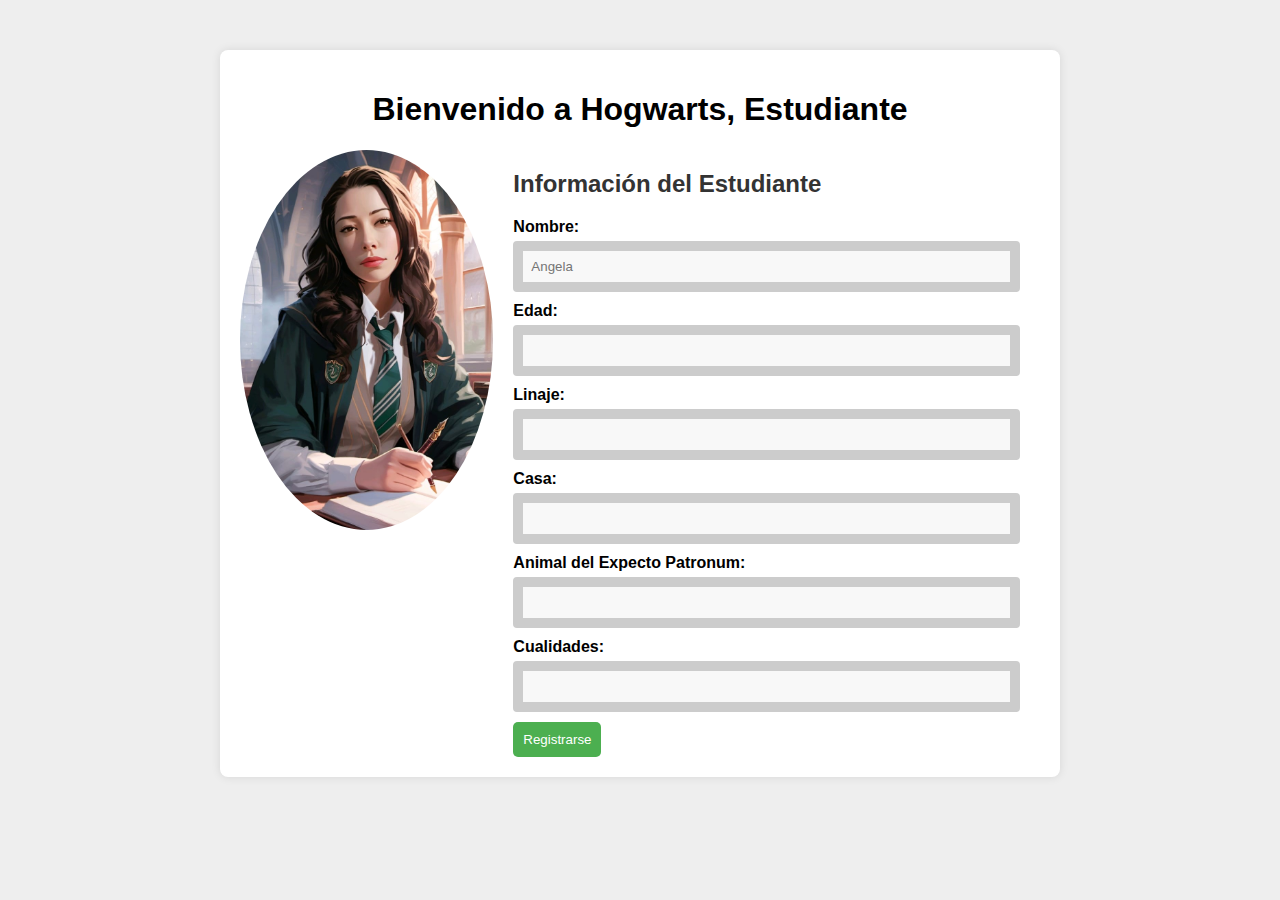
<file: Index.html>
<!DOCTYPE html>
<html lang="es">
<head>
    <meta charset="UTF-8">
    <meta http-equiv="X-UA-Compatible" content="IE=edge">
    <meta name="viewport" content="width=device-width, initial-scale=1.0">
    <link rel="stylesheet" href="estilo.css">
    <title>Bienvenido a Hogwarts</title>
</head>
<body>
    <div class="container">
        <h1>Bienvenido a Hogwarts, Estudiante</h1>
        <form id="formularioHogwarts" >
            <div class="avatar-container">
                <img src="/imagen.jpeg" alt="Avatar del estudiante">
            </div>
            <div class="info-container">
            <h2>Información del Estudiante</h2>
            <label for="nombre">Nombre:</label>
                <input type="text" id="nombre" value="" placeholder="Angela">
            <label for="edad">Edad:</label>
                <input type="number" id="edad" >
            <label for="linaje">Linaje:</label>
                <input type="text" id="linaje">
            <label for="casa">Casa:</label>
                <input type="text" id="casa" readonly>
            <label for="animalPatronus">Animal del Expecto Patronum:</label>
                <input type="text" id="animalPatronus" readonly>
            <label for="cualidades">Cualidades:</label>
                <input type="text" id="cualidades" >    
            <button type="submit">Registrarse</button>       
            
        </div>
        </form>
        <!---información del estudiante-->
        <div id="infoEs">
            <!-- Contenedor de información del estudiante -->
        </div> 
        <!---boton para ir a la cena-->
        <button id="btnCena" class="hidden">Vamos a la cena de bienvenida</button>
    </div>

    <script src="hogwarts.js"></script>
    <script src="index.js"></script>
</body>
</html>
</file>
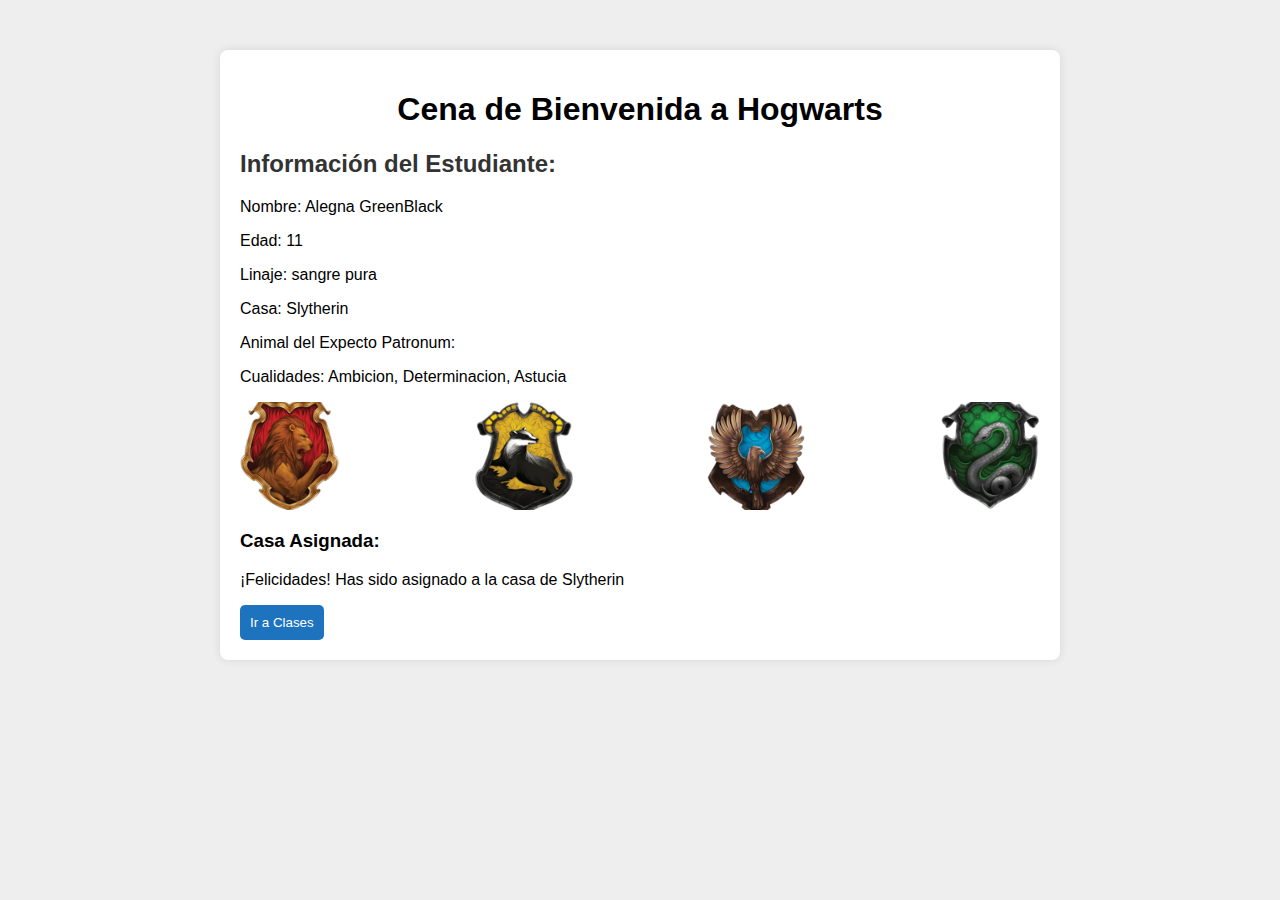
<file: cena.html>
<!DOCTYPE html>
<html lang="es">
<head>
    <meta charset="UTF-8">
    <meta http-equiv="X-UA-Compatible" content="IE=edge">
    <meta name="viewport" content="width=device-width, initial-scale=1.0">
    <link rel="stylesheet" href="estilo.css">
    <title>Cena de Bienvenida</title>
</head>
<body>
    <div class="container">
        <h1>Cena de Bienvenida a Hogwarts</h1>
        <div id="infoEstudiante" class="hidden">
            <!--contenedor de estudiantes-->
        </div> 
        <div id="infoEs">
            <h2>Información del Estudiante</h2>
           
            <!-- <p><strong>Nombre:</strong> <span id="nombreEstudiante"></span></p>
            <p><strong>Edad:</strong> <span id="edadEstudiante"></span></p>
            <p><strong>Linaje:</strong> <span id="linajeEstudiante"></span></p>
            <p><strong>Casa:</strong> <span id="casaEstudiante"></span></p>
            <p><strong>Animal del Expecto Patronum:</strong> <span id="animalPatronusEstudiante"></span></p>
            <p><strong>Cualidades:</strong> <span id="cualidadesEstudiante"></span></p> -->
        </div>

        <!-- Mostrar la imagen de las 4 casas de Hogwarts -->
        <div class="casas-container">
            <img src="/casa/gryffindor.png" alt="Gryffindor">
            <img src="/casa/hufflepuff.png" alt="Hufflepuff">
            <img src="/casa/ravenclaw.png" alt="Ravenclaw">
            <img src="/casa/slytherin.png" alt="Slytherin">
        </div>

        <!-- Mostrar la casa asignada por la función en hogwarts.js -->
        <h3>Casa Asignada:</h3>
        <p id="casaAsignada"></p>

        <!-- Botón para ir a clases -->
        <button id="btnIrAClases">Ir a Clases</button>
    </div>

    <script src="hogwarts.js"></script>
    <script src="cena.js"></script>
    <!-- <script src="index.js"></script> -->
</body>
</html>
</file>
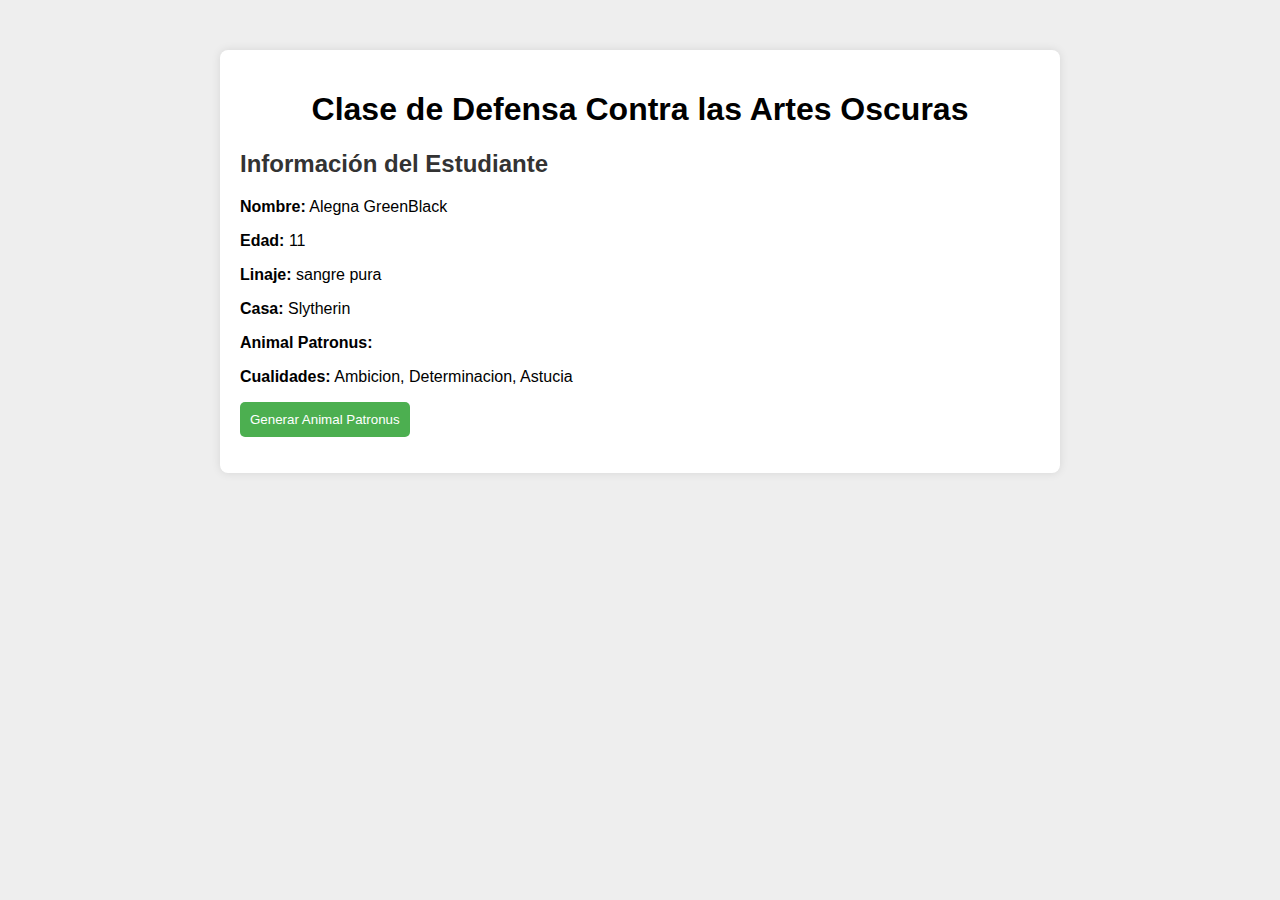
<file: classDefContraArtOsc.html>
<!DOCTYPE html>
<html lang="es">
<head>
    <meta charset="UTF-8">
    <meta http-equiv="X-UA-Compatible" content="IE=edge">
    <meta name="viewport" content="width=device-width, initial-scale=1.0">
    <link rel="stylesheet" href="estilo.css">
    <title>Defensa Contra las Artes Oscuras</title>
</head>
<body>
    <div class="container">
        <h1>Clase de Defensa Contra las Artes Oscuras</h1>
        <div id="infoEstudiante" class="hidden">
            <!-- Contenedor de información del estudiante -->
        </div>
        <button id="btnGenerarPatronus">Generar Animal Patronus</button>
        <p id="animalPatronusEstudiante"></p>
    </div>

    <script src="hogwarts.js"></script>
    <script src="classDefContraArtOsc.js"></script>
</body>
</html>
</file>
<file: estilo.css>
body {
    font-family: 'Arial', sans-serif;
    background-color: #eee;
    margin: 0;
}

.container {
    max-width: 800px;
    margin: 50px auto;
    background-color: #fff;
    padding: 20px;
    border-radius: 8px;
    box-shadow: 0 0 10px rgba(0, 0, 0, 0.1);
}

form {
    display: flex;
    
}

.avatar-container {
    flex: 1;
    text-align: center;
}

.avatar-container img {
    max-width: 100%;
    border-radius: 50%;
}

.info-container {
    flex: 2;
    padding: 0 20px;
}

label {
    display: block;
    margin-bottom: 5px;
    font-weight: bold;
}

input {
    width: 100%;
    padding: 8px;
    margin-bottom: 10px;
    box-sizing: border-box;
    border: 10px solid #ccc;
    border-radius: 4px;
    background-color: #f8f8f8;
    color: #333;
}

h2 {
    margin-bottom: 20px;
    color: #333;
}
h1{
    text-align: center;
}

button {
    padding: 10px;
    background-color: #4caf50;
    color: #fff;
    border: none;
    border-radius: 5px;
    cursor: pointer;
}

#infoEstudiante {
    margin-top: 20px;
}

#btnCena {
    margin-top: 20px;
    background-color: #1e73be;
}

/* css de cena*/
#btnIrAClases {
    padding: 10px;
    background-color: #1e73be;
    color: #fff;
    border: none;
    border-radius: 5px;
    cursor: pointer;
}

.casas-container {
    display: flex;
    justify-content: space-between;
    margin-bottom: 20px;
}

.casas-container img {
    width: 100px;
    height: auto;
}

.hidden {
    display: none;
}
</file>
